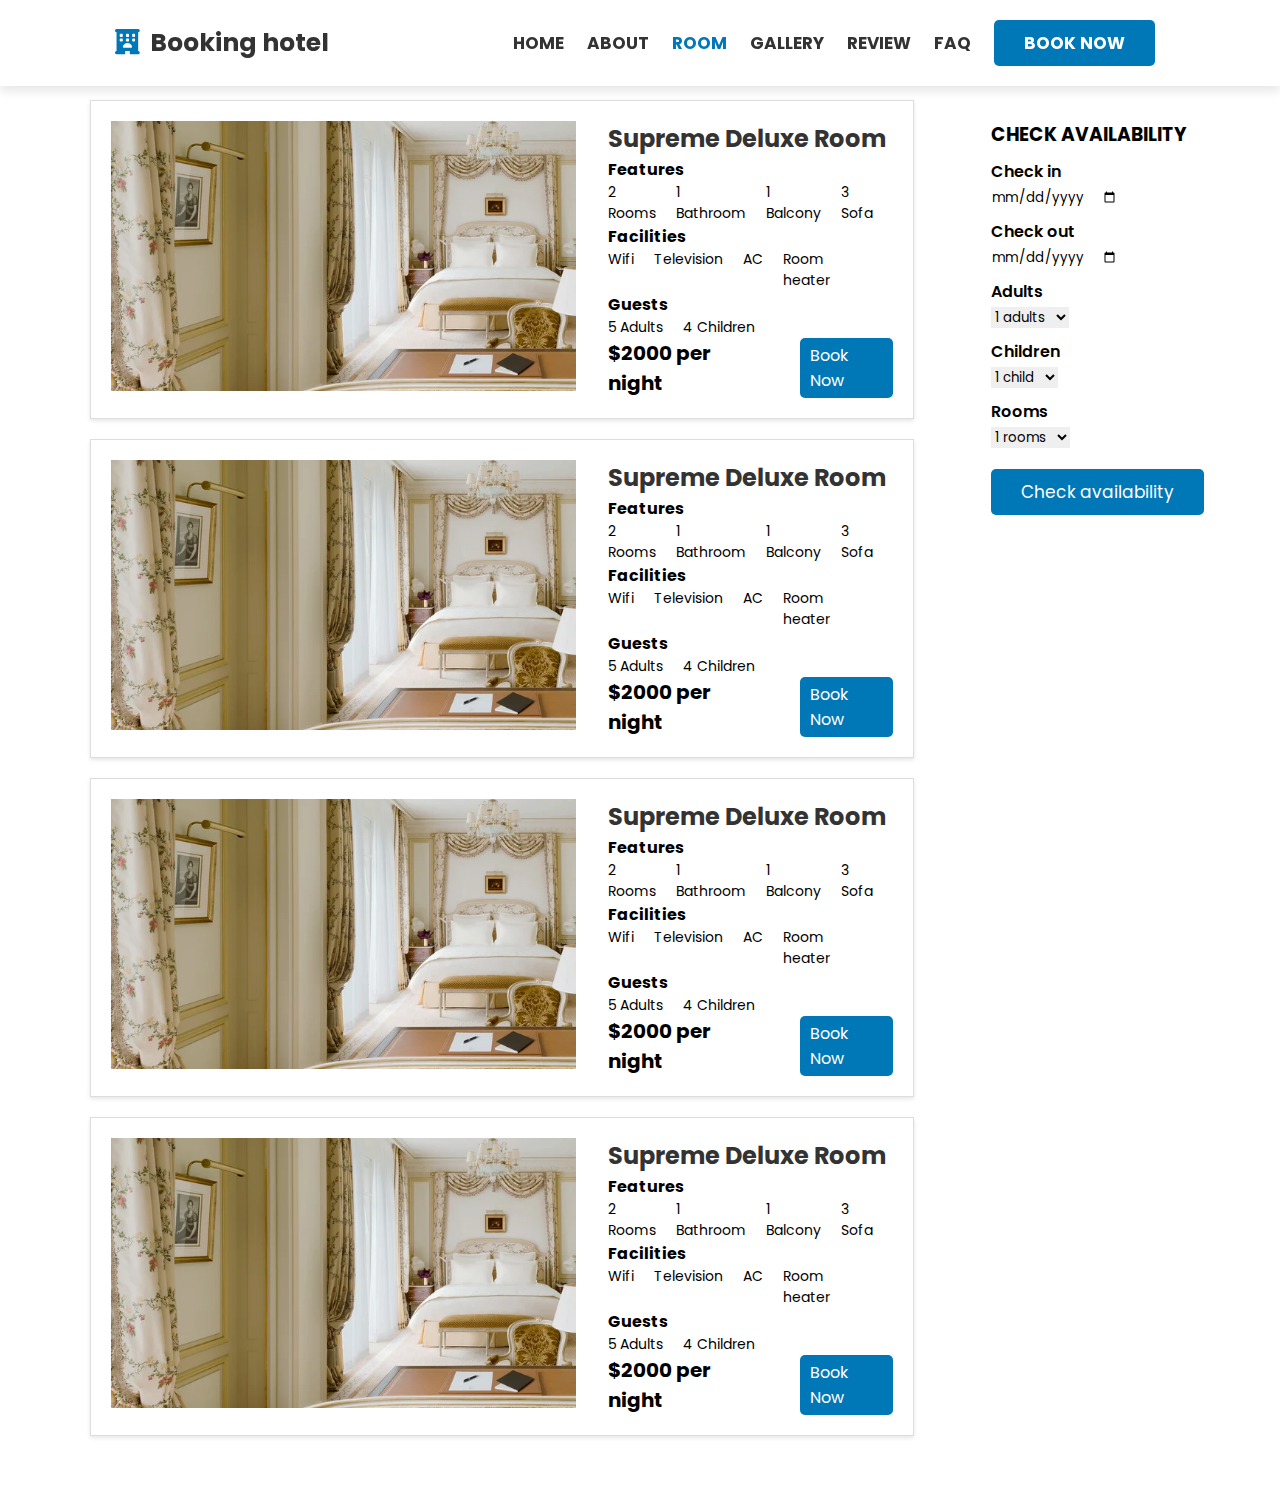
<file: room.html>
<!DOCTYPE html>
<html lang="en">

<head>
    <meta charset="UTF-8">
    <meta name="viewport" content="width=device-width, initial-scale=1.0">
    <link rel="preconnect" href="https://fonts.googleapis.com">
    <link rel="preconnect" href="https://fonts.gstatic.com" crossorigin>
    <link href="https://fonts.googleapis.com/css2?family=Poppins:wght@300;400;500;600;700&display=swap"
        rel="stylesheet">
    <!-- font awesome cdn link  -->
    <link rel="stylesheet" href="https://cdnjs.cloudflare.com/ajax/libs/font-awesome/6.0.0/css/all.min.css">
    <!-- swiper js cdn link -->
    <link rel="stylesheet" href="https://cdn.jsdelivr.net/npm/swiper@9/swiper-bundle.min.css" />
    <link rel="stylesheet" href="./assets/room.css">
    <title>Hotel Booking</title>
</head>

<body>
    <header class="header">
        <a href="#home" class="logo"> <i class="fas fa-hotel"></i> Booking hotel </a>
        <nav class="navbar">
            <a href="./index.html"><span class="">HOME</span></a>
            <a href="#about"><span class="">ABOUT</span></a>
            <a href="./room.html"><span class="current-section">ROOM</span></a>
            <a href="#gallery"><span class="">GALLERY</span></a>
            <a href="#review"><span class="">REVIEW</span></a>
            <a href="#faq"><span class="">FAQ</span></a>
            <a href="#reservation" class="btn"> BOOK NOW</a>
        </nav>

        <div id="menu-btn" class="fas fa-bars"></div>

    </header>

    <section id="room">
        <div class="room-list">
            <div class="room-item">
                <div>
                    <img class="room-image" src="./assets/images/room-1.jpg" alt="">
                </div>
                <div class="room-info">
                    <h2>Supreme Deluxe Room</h2>
                    <div>
                        <h3>Features</h3>
                        <div class="room-detail">
                            <p>2 Rooms</p>
                            <p>1 Bathroom</p>
                            <p>1 Balcony</ơ>
                            <p>3 Sofa</p>
                        </div>
                    </div>
                    <div>
                        <h3>Facilities</h3>
                        <div class="room-detail">
                            <p>Wifi</p>
                            <p>Television</p>
                            <p>AC</p>
                            <p>Room heater</p>
                        </div>
                    </div>
                    <div>
                        <h3>Guests</h3>
                        <div class="room-detail">
                            <p>5 Adults</p>
                            <p>4 Children</p>
                        </div>
                    </div>
                    <div class="price">
                        <p>$2000 per night</p>
                        <div div class="book-btn">Book Now</div>
                    </div>
                </div>
            </div>
            <div class="room-item">
                <div>
                    <img class="room-image" src="./assets/images/room-1.jpg" alt="">
                </div>
                <div class="room-info">
                    <h2>Supreme Deluxe Room</h2>
                    <div>
                        <h3>Features</h3>
                        <div class="room-detail">
                            <p>2 Rooms</p>
                            <p>1 Bathroom</p>
                            <p>1 Balcony</ơ>
                            <p>3 Sofa</p>
                        </div>
                    </div>
                    <div>
                        <h3>Facilities</h3>
                        <div class="room-detail">
                            <p>Wifi</p>
                            <p>Television</p>
                            <p>AC</p>
                            <p>Room heater</p>
                        </div>
                    </div>
                    <div>
                        <h3>Guests</h3>
                        <div class="room-detail">
                            <p>5 Adults</p>
                            <p>4 Children</p>
                        </div>
                    </div>
                    <div class="price">
                        <p>$2000 per night</p>
                        <div div class="book-btn">Book Now</div>
                    </div>
                </div>
            </div>
            <div class="room-item">
                <div>
                    <img class="room-image" src="./assets/images/room-1.jpg" alt="">
                </div>
                <div class="room-info">
                    <h2>Supreme Deluxe Room</h2>
                    <div>
                        <h3>Features</h3>
                        <div class="room-detail">
                            <p>2 Rooms</p>
                            <p>1 Bathroom</p>
                            <p>1 Balcony</ơ>
                            <p>3 Sofa</p>
                        </div>
                    </div>
                    <div>
                        <h3>Facilities</h3>
                        <div class="room-detail">
                            <p>Wifi</p>
                            <p>Television</p>
                            <p>AC</p>
                            <p>Room heater</p>
                        </div>
                    </div>
                    <div>
                        <h3>Guests</h3>
                        <div class="room-detail">
                            <p>5 Adults</p>
                            <p>4 Children</p>
                        </div>
                    </div>
                    <div class="price">
                        <p>$2000 per night</p>
                        <div div class="book-btn">Book Now</div>
                    </div>
                </div>
            </div>
            <div class="room-item">
                <div>
                    <img class="room-image" src="./assets/images/room-1.jpg" alt="">
                </div>
                <div class="room-info">
                    <h2>Supreme Deluxe Room</h2>
                    <div>
                        <h3>Features</h3>
                        <div class="room-detail">
                            <p>2 Rooms</p>
                            <p>1 Bathroom</p>
                            <p>1 Balcony</ơ>
                            <p>3 Sofa</p>
                        </div>
                    </div>
                    <div>
                        <h3>Facilities</h3>
                        <div class="room-detail">
                            <p>Wifi</p>
                            <p>Television</p>
                            <p>AC</p>
                            <p>Room heater</p>
                        </div>
                    </div>
                    <div>
                        <h3>Guests</h3>
                        <div class="room-detail">
                            <p>5 Adults</p>
                            <p>4 Children</p>
                        </div>
                    </div>
                    <div class="price">
                        <p>$2000 per night</p>
                        <div div class="book-btn">Book Now</div>
                    </div>
                </div>
            </div>
        </div>
        </div>

        <section class="availability">
            <form action="">
                <h3 class="">CHECK AVAILABILITY</h3>
                <div class="box">
                    <p>Check in </p>
                    <input type="date" class="input">
                </div>

                <div class="box">
                    <p>Check out </p>
                    <input type="date" class="input">
                </div>

                <div class="box">
                    <p>Adults </p>
                    <select name="adults" id="" class="input">
                        <option value="1">1 adults</option>
                        <option value="2">2 adults</option>
                        <option value="3">3 adults</option>
                        <option value="4">4 adults</option>
                        <option value="5">5 adults</option>
                        <option value="6">6 adults</option>
                        <option value="7">7 adults</option>
                        <option value="8">8 adults</option>
                        <option value="9">9 adults</option>
                        <option value="10">10 adults</option>
                    </select>
                </div>

                <div class="box">
                    <p>Children </p>
                    <select name="child" id="" class="input">
                        <option value="1">1 child</option>
                        <option value="2">2 child</option>
                        <option value="3">3 child</option>
                        <option value="4">4 child</option>
                        <option value="5">5 child</option>
                        <option value="6">6 child</option>
                        <option value="7">7 child</option>
                        <option value="8">8 child</option>
                        <option value="9">9 child</option>
                        <option value="10">10 child</option>
                    </select>
                </div>

                <div class="box">
                    <p>Rooms </p>
                    <select name="rooms" id="" class="input">
                        <option value="1">1 rooms</option>
                        <option value="2">2 rooms</option>
                        <option value="3">3 rooms</option>
                        <option value="4">4 rooms</option>
                        <option value="5">5 rooms</option>
                        <option value="6">6 rooms</option>
                        <option value="7">7 rooms</option>
                        <option value="8">8 rooms</option>
                        <option value="9">9 rooms</option>
                        <option value="10">10 rooms</option>
                    </select>
                </div>

                <input type="submit" value="Check availability" class="btn">
            </form>
        </section>
    </section>
</body>

</html>
</file>
<file: assets/room.css>
:root {
    --primary: #0077b6;
    --secondary: #48cae4;
    --black: #333;
    --white: #fff;
    --box-shadow: 0 .5rem 1rem rgba(0, 0, 0, 0.1);
}

* {
    box-sizing: border-box;
    margin: 0;
    padding: 0;
    font-family: 'Poppins', sans-serif;
    outline: none;
    border: none;
    text-decoration: none;
    /* text-transform: capitalize; */
    transition: .2s linear;
}

html {
    font-family: 'Poppins', sans-serif;
    font-size: 62.5%;
    overflow-x: hidden;
    scroll-padding-top: 9rem;
    scroll-behavior: smooth;
}

html::-webkit-scrollbar {
    width: .8rem;
}

html::-webkit-scrollbar-track {
    background: transparent;
}

html::-webkit-scrollbar-thumb {
    background: var(--primary);
    border-radius: .5rem;
}

.section__header {
    font-size: 4rem;
    text-align: center;
    color: var(--dark-text);
    margin: 4rem 0;
}

section {
    padding: 5rem 7%;
}

.heading {
    font-size: 4rem;
    color: var(--primary);
    text-align: center;
    text-transform: uppercase;
    font-weight: bolder;
    margin-bottom: 3rem;
    margin-top: 8.5rem;
}

.btn {
    display: inline-block;
    margin-top: 1rem;
    padding: 1rem 3rem;
    background: var(--primary);
    border-radius: .5rem;
    color: var(--white);
    font-size: 1.7rem;
    cursor: pointer;
}

.btn:hover {
    background: var(--secondary);
}

/* header */

.header {
    position: fixed;
    top: 0;
    left: 0;
    right: 0;
    z-index: 1000;
    background: var(--white);
    box-shadow: var(--box-shadow);
    display: flex;
    align-items: center;
    justify-content: space-between;
    padding: 2rem 9%;
}

.header .logo {
    font-size: 2.5rem;
    font-weight: bolder;
    color: var(--black);
}

.header .logo i {
    color: var(--primary);
    padding-right: .5rem;
}

.header .navbar a {
    font-size: 1.7rem;
    font-weight: bold;
    color: var(--black);
    margin: 0 1rem;
}

.current-section {
    color: var(--primary);
}

.header .navbar a:hover {
    color: var(--primary);
}

.header .navbar .btn {
    margin-top: 0;
    color: var(--white);
}

.header .navbar .btn:hover {
    color: var(--white);
}

#menu-btn {
    display: none;
    font-size: 2.5rem;
    margin-left: 1.7rem;
    cursor: pointer;
    color: var(--black);
}

#menu-btn:hover {
    color: var(--primary);
}



#room {
    display: flex;
    padding-top: 10rem;
}


.room-list {
    width: 75%;
}

.room-item {
    display: flex;
    font-size: 1.6rem;
    background-color: #fff;
    border: 1px solid #ddd;
    margin-bottom: 20px;
    padding: 2rem;
    box-shadow: 0 2px 4px rgba(0, 0, 0, 0.1);
    cursor: pointer;
}

.room-image {
    width: 46.5rem;
    height: 27rem;
    object-fit: cover;
}

.room-item h2 {
    color: #333;
}

.room-info {
    display: flex;
    flex-direction: column;
    justify-content: space-between;
    flex-grow: 1;
    margin-left: 3.2rem;
}

.room-info h3 {
    font-size: 1.6rem;
    font-weight: bold;
}

.room-detail {
    display: flex;
}

.room-detail p {
    margin-right: 2rem;
    font-size: 1.4rem;
}

.price {
    display: flex;
    align-items: center;
}

.price p {
    font-weight: bold;
    font-size: 2rem;
    margin-right: 4rem;
}

.book-btn,
.detail-btn {
    display: flex;
    justify-content: center;
    align-items: center;
    border-radius: .5rem;
    padding: .5rem 1rem;
}

.book-btn {
    color: var(--white);
    background-color: var(--primary);
}

.book-btn:hover {
    color: var(--secondary);
    background-color: var(--white);
}

.detail-btn {
    color: var(--black);
    border: 1px solid var(--black);
}

.availability {
    font-size: 1.6rem;
    padding-top: 2rem;
}

.box {
    margin: 1rem 0;
}

.box p {
    font-weight: 600;
}
</file>
